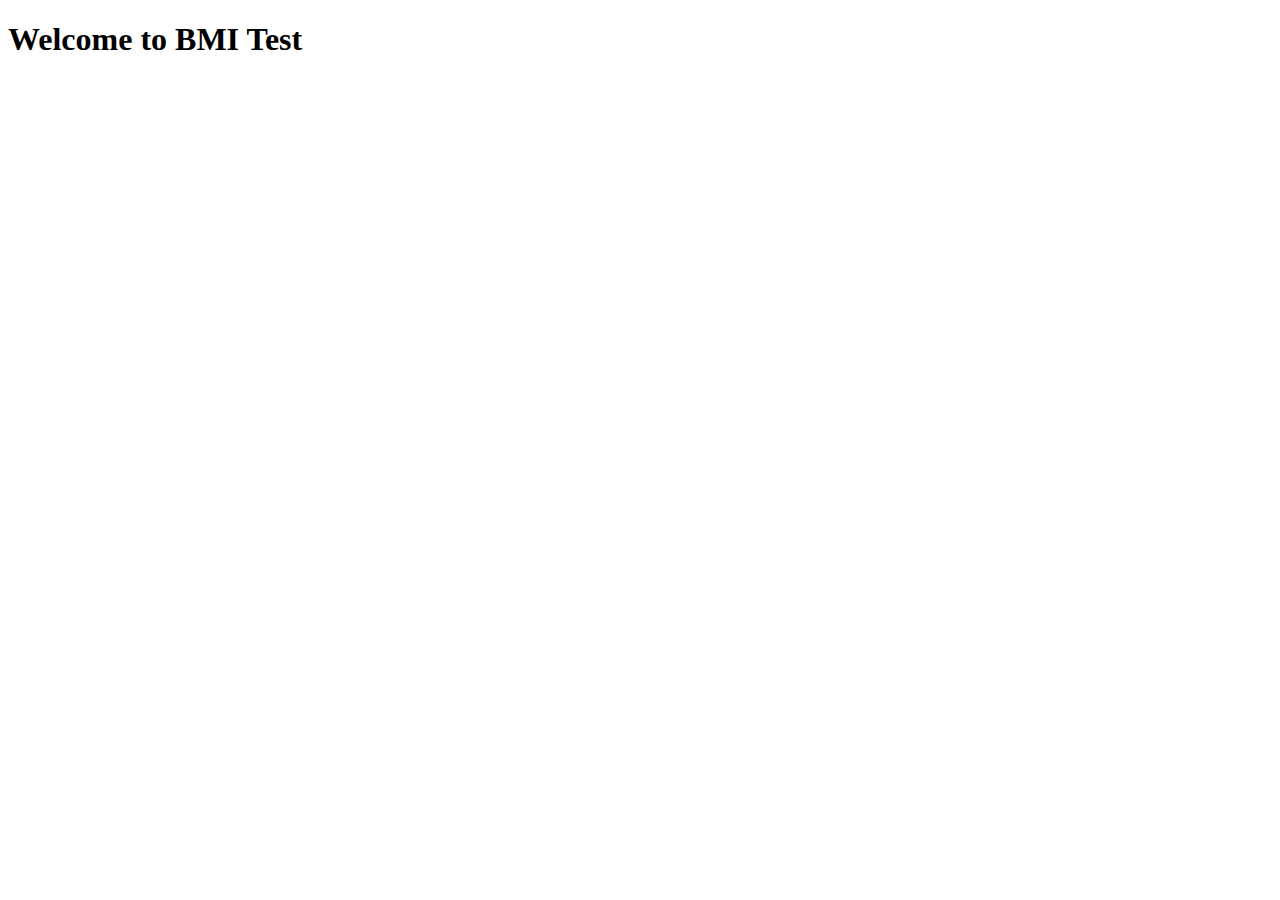
<file: github/BMI.html>
<!DOCTYPE html>
<html lang="en">
<head>
    <meta charset="UTF-8">
    <meta http-equiv="X-UA-Compatible" content="IE=edge">
    <meta name="viewport" content="width=device-width, initial-scale=1.0">
    <title>BMI Test</title>
</head>
<body>
    <h1>
        Welcome to BMI Test
    </h1>

    <script>
        function Person(namePerson, agePerson, weightPerson, heightPerson) {
            this.name = namePerson;
            this.age = agePerson;
            this.weight = weightPerson;
            this.height = heightPerson;
            this.bmi = function() {
                return this.weight / ((this.height / 100)**2);
            }

            this.print = function() {
                let result =
                `my name is ${this.name}
                I'm ${this.age} years old
                my BMI is ${this.bmi()}`;
                
                return result;
            }
        }

        var p1 = new Person("mehdi", 25, 85, 182);
        console.log(p1.print());
    </script>
</body>
</html>
</file>
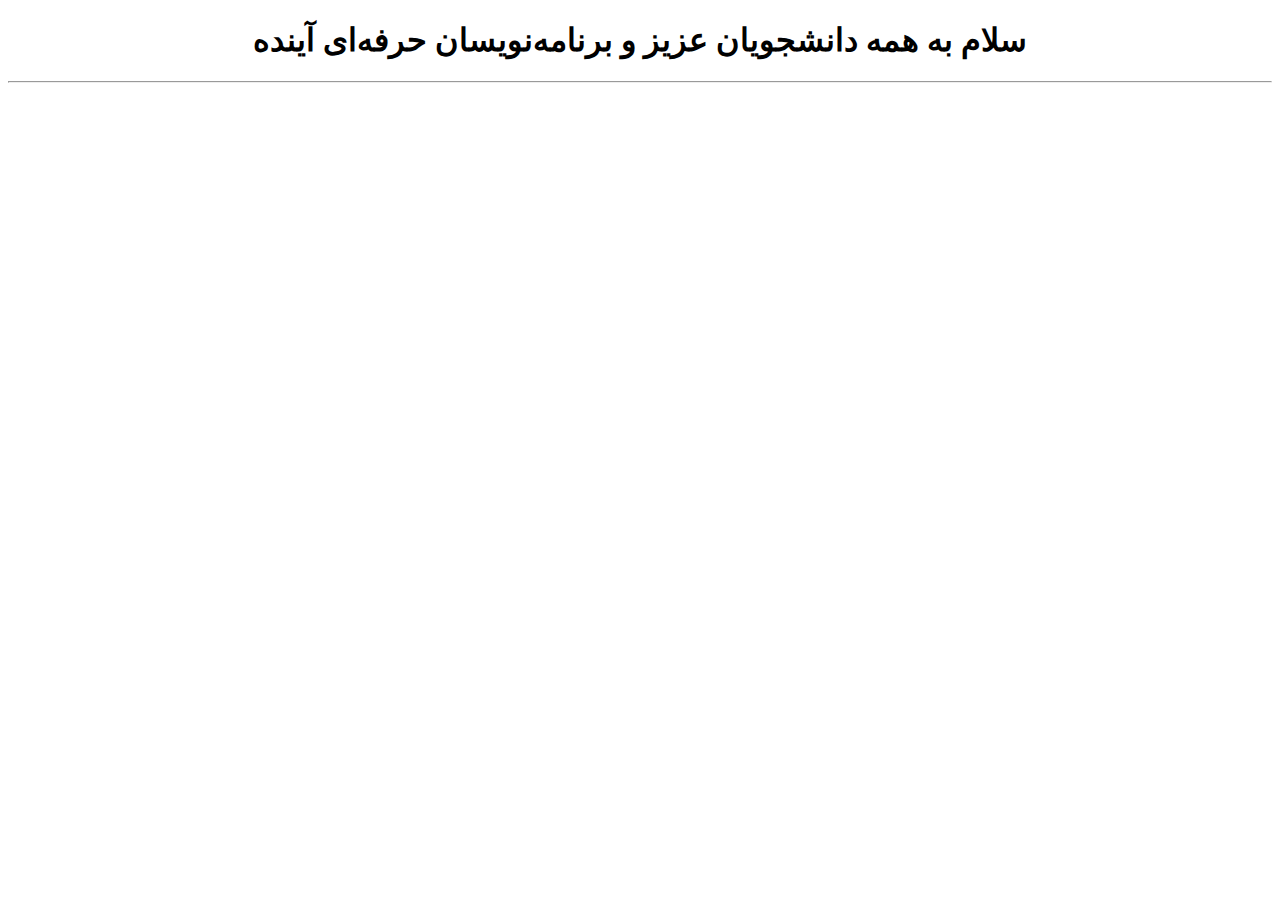
<file: github/class2.html>
<!DOCTYPE html>
<html>
    <head>
        <title>شی گرایی در جاوا اسکریپت</title>
    </head>
    <body style="text-align: center;">
        <h1>سلام به همه دانشجویان عزیز و برنامه‌نویسان حرفه‌ای آینده</h1>
        <hr />

        <script>
            'use strict';

            class animal {
                testData = "I am parent";

                static myStaticData = "static...";

                constructor(name){
                    this.animalName = name;
                }

                walking() {
                    console.log('walking...');
                }
                print() {
                    console.log(animal.myStaticData);
                }
            }

            let a1 = new animal();
            let a2 = new animal();
            a1.print();
            a2.print();

            // console.log(animal.myStaticData);
            // let a1 = new animal();
            // console.log(a1.myStaticData);

            class rabbit extends animal {
                testData = "I am child";

                constructor(name, type) {
                    super(name);
                    this.typeName = type;
                }

                walking() {
                    super.walking();
                    // console.log('jumping...');
                }
            }

            let rabbit1 = new rabbit('Niloo', 'type x');
            // rabbit1.walking();
            // console.log(rabbit1);


        </script>
    </body>
</html>
</file>
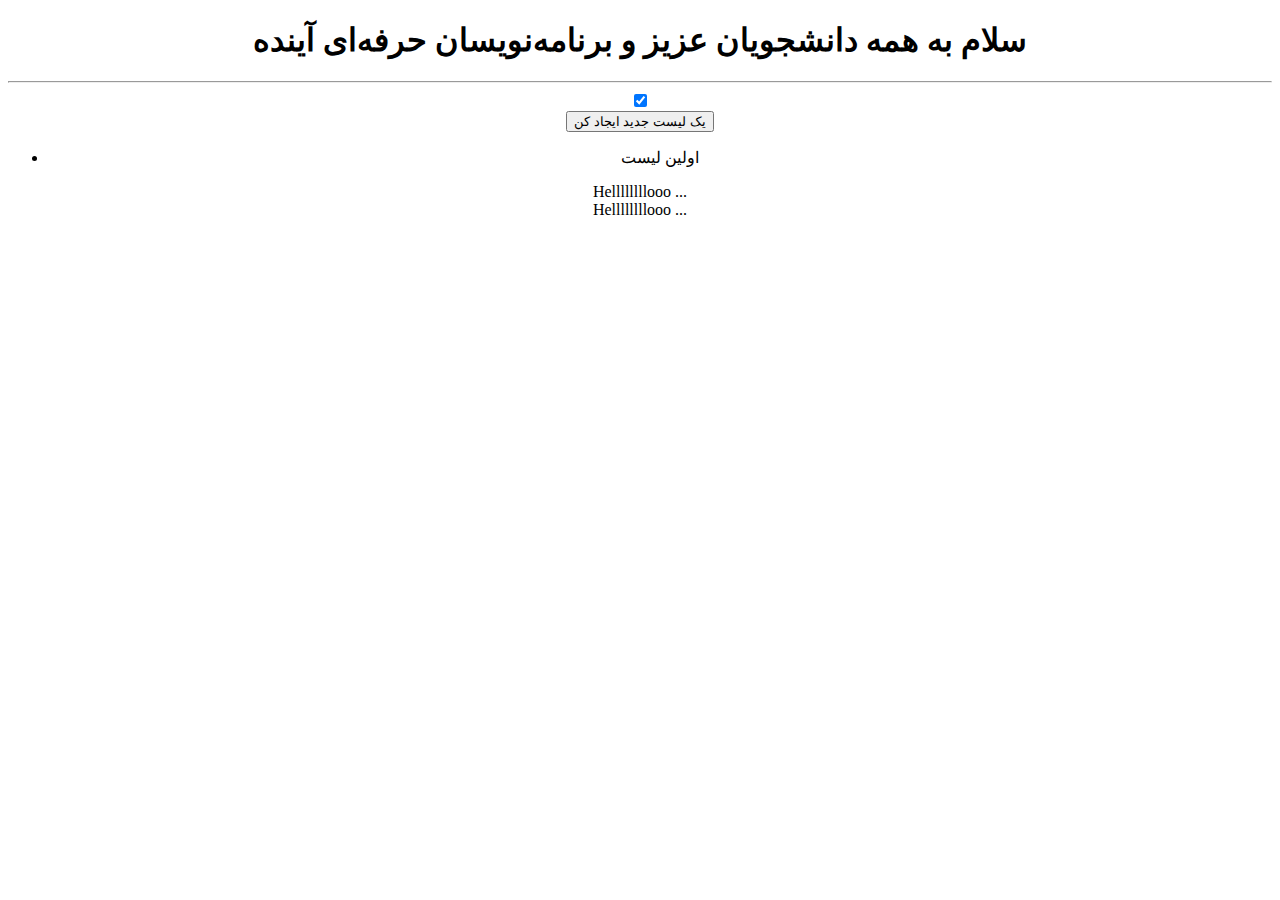
<file: github/dom_creating.html>
<!DOCTYPE html>
<html>
    <head>
        <title>آموزش استفاده از attribute ها در DOM در جاوا اسکریپت</title>
    </head>
    <body style="text-align: center;">
        <h1>سلام به همه دانشجویان عزیز و برنامه‌نویسان حرفه‌ای آینده</h1>
        <hr />

        <div id="myDiv" class="test-calss" data-developer="Mehrdad">
            <input type="checkbox" checked test="atr" />
        </div>

        <button onclick="getPlace()">یک لیست جدید ایجاد کن</button>
        <div class="new-elements"></div>

        <script>
            'use strict';

            let myDiv = document.getElementsByClassName('new-elements')[0];

            let newElem1 = document.createElement('ul');
            newElem1.className = "my-list";
            newElem1.innerHTML = '<li id="first">اولین لیست</li>';
            
            myDiv.append(newElem1);

            function creator(where) {
                if(!(where in newElem1)) {
                    alert('تابعی که انتخاب کردید اشتباه است و وجود ندارد');
                    return;
                }
                 
                let li = document.createElement('li');
                li.innerHTML = "<strong>آیتم جدید</strong>";

                newElem1[where](li);
                
                let liCopy = li.cloneNode(false);
                console.log(liCopy);

                setTimeout(function() {
                    li.remove();
                }, 2000);
            }

            function getPlace() {
                let whereToAdd = prompt("where you want to add?");
                creator(whereToAdd);
            }
            
            let newDiv = document.createElement('div');
            newDiv.appendChild(document.createElement('div'));
            newDiv.appendChild(document.createTextNode('Hellllllllooo ...'));
            document.body.append(newDiv);

            let frag = document.createDocumentFragment();
            frag.appendChild(document.createElement('div'));
            frag.appendChild(document.createTextNode('Hellllllllooo ...'));
            document.body.append(frag);

        </script>
    </body>
</html>
</file>
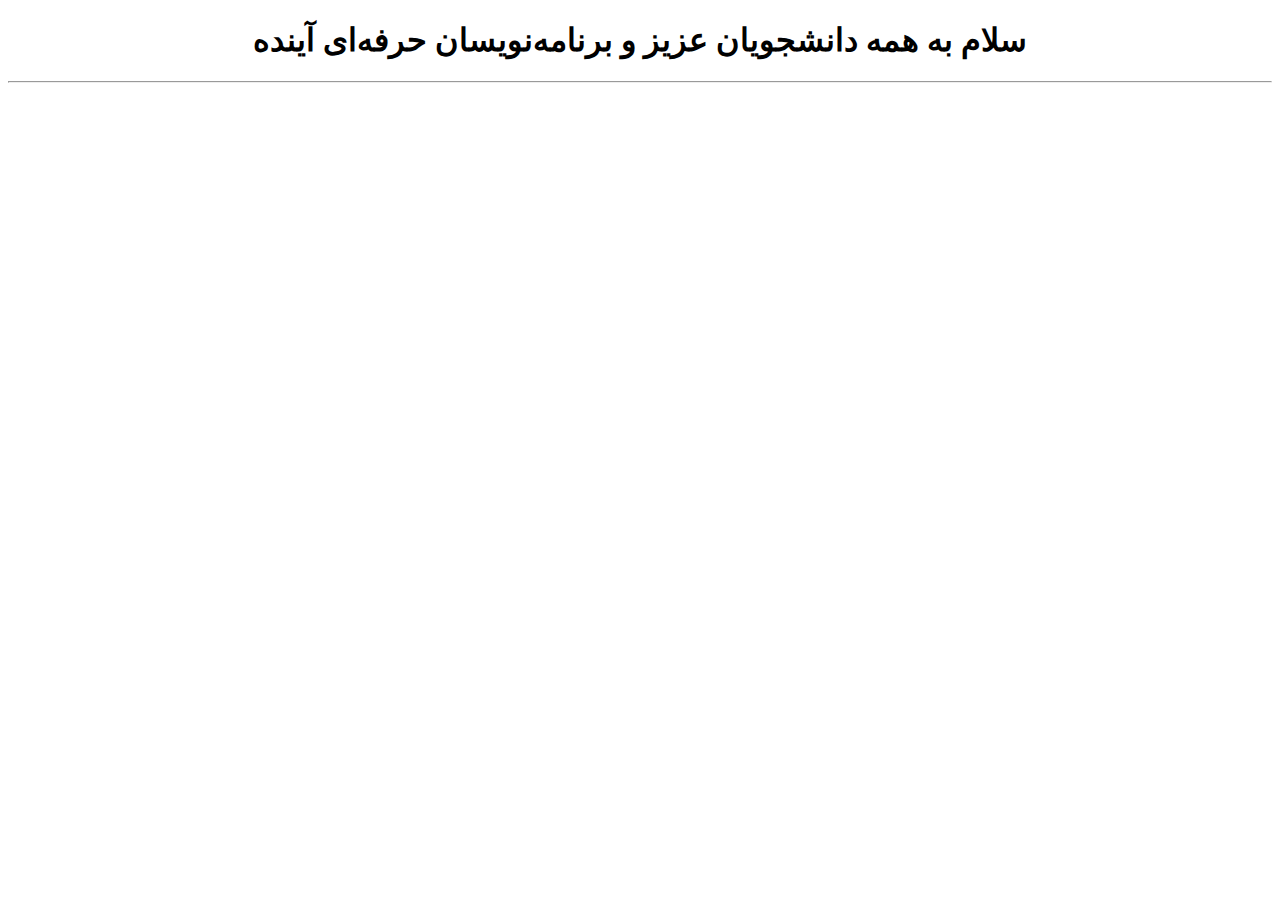
<file: github/error-handling.html>
<!DOCTYPE html>
<html>
    <head>
        <title>مدیریت خطا‌ها در جاوا اسکریپت</title>
    </head>
    <body style="text-align: center;">
        <h1>سلام به همه دانشجویان عزیز و برنامه‌نویسان حرفه‌ای آینده</h1>
        <hr />

        <script>
            'use strict';

            let myList = [];
            try {
                console.log(myList.x.test);
            } catch (e) {
                console.dir(e);
                // alert("there is an error!")
            }
            
            alert("salam");

            let usedRandoms = [];

            function uniqueRandom() {
                if(usedRandoms.length == 10) {
                    let error = new Error("out of range! we don't have any number to return...");

                    throw error;
                }
                let rnd = parseInt(Math.random() * 10);
                if(usedRandoms.includes(rnd)) {
                    console.log("we find duplicate random number! so we try again...");

                    return uniqueRandom();
                }
                usedRandoms.push(rnd);

                return rnd;
            }

            console.log(uniqueRandom());
            console.log(uniqueRandom());
            console.log(uniqueRandom());
            console.log(uniqueRandom());
            console.log(uniqueRandom());
            console.log(uniqueRandom());
            console.log(uniqueRandom());
            console.log(uniqueRandom());
            console.log(uniqueRandom());
            console.log(uniqueRandom());
            console.log(uniqueRandom());
            console.log(uniqueRandom());
        </script>
    </body>
</html>
</file>
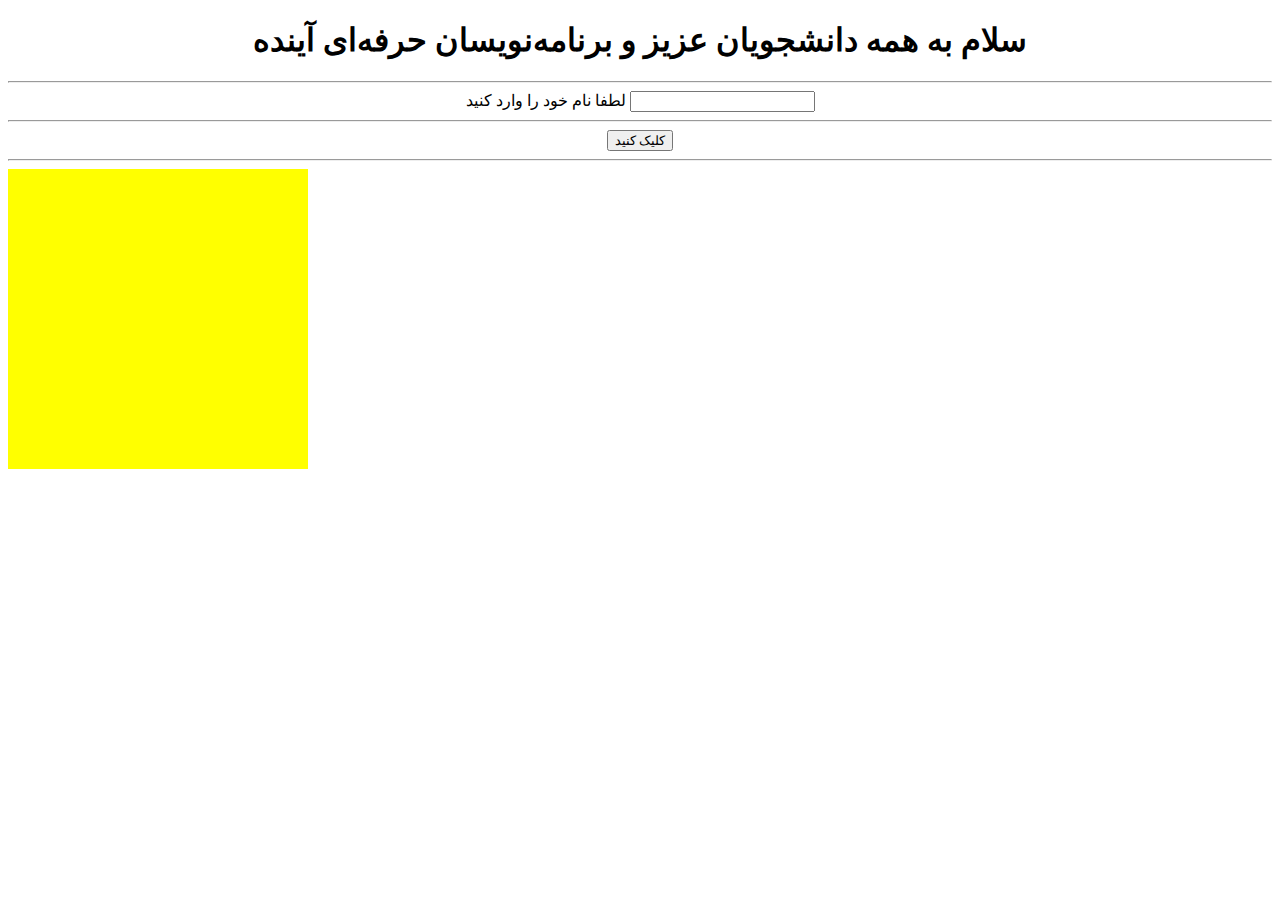
<file: github/events1.html>
<!DOCTYPE html>
<html>
    <head>
        <title>آموزش html events در جاوا اسکریپت</title>
    </head>
    <body style="text-align: center;" onload="load()">
        <h1>سلام به همه دانشجویان عزیز و برنامه‌نویسان حرفه‌ای آینده</h1>
        <hr />
        
        <label>لطفا نام خود را وارد کنید</label>
        <input name="test" onkeydown="keyDown(event)" onchange="inputChanger(event)" />
        <hr />
        <button onclick="clicked(event)">کلیک کنید</button>
        <hr />
        <div onmouseout="mouseOut(event)" onmouseover="mouseOver(event)" style="width: 300px; height: 300px; background-color: yellow;"></div>
        <script>
            function inputChanger(event) {
                alert('سلام ' + event.target.value);
                console.log('changed ...');
            }

            function clicked(event) {
                console.log(event);
                if(event.ctrlKey) {
                    alert('سلام رئیس');
                } else {
                    alert('سلام');
                }
            }

            function mouseOver(event) {
                console.log(event);

                event.target.innerHTML = "سلام دوستم";
            }

            function mouseOut(event) {
                console.log(event);

                event.target.innerHTML = "چرا رفتی دوستم؟!!!!";
            }

            var persianChars = {
                83: 'س'
            }
            function keyDown(event) {
                console.log(event);

                event.target.value = persianChars[event.keyCode];
            }

            function load() {
                alert('سلام. خوش آمدید');
            }
        </script>
    </body>
</html>
</file>
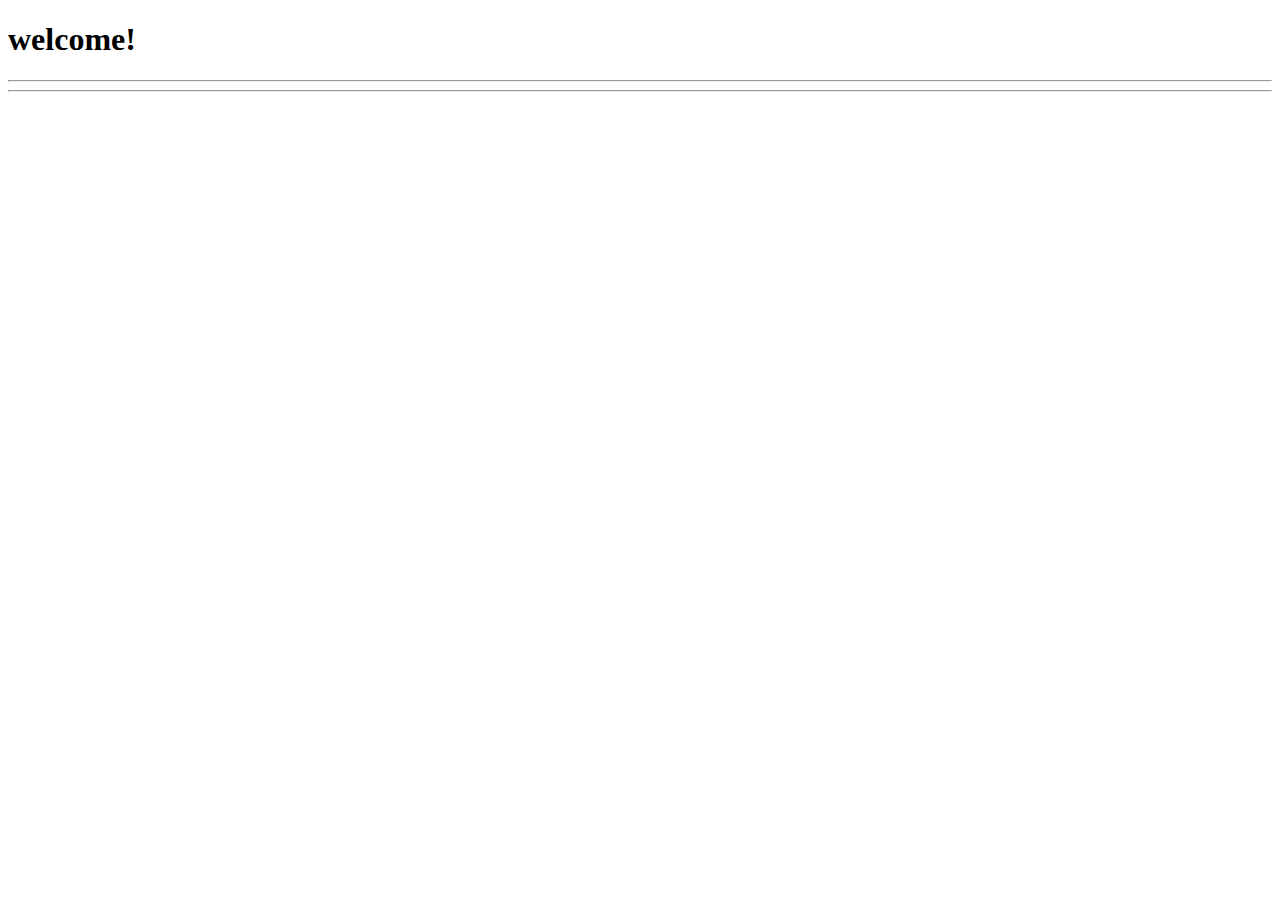
<file: github/if - else if.html>
<!DOCTYPE html>
<html>
    <head>
        <title>if / eslse if</title>
    </head>
    <body>
        <h1>welcome!</h1>
        <hr />

        <div id="demo"></div>
        <hr />

        <script>

            var UserName = prompt("Who's there?");

            if (UserName == "Cancel" || UserName === "") {
                alert("Canceled");
            } else if (UserName == "Admin") {
                var Admin = prompt("Password?");
                Admin == "Cancel"
                ? alert("Canceled")
                : Admin == "TheMaster"
                ? alert("Welcome!")
                : alert("Wrong Password!");
            } else {
            alert("I don't know you!");
            }

        </script>
    </body>
</html>
</file>
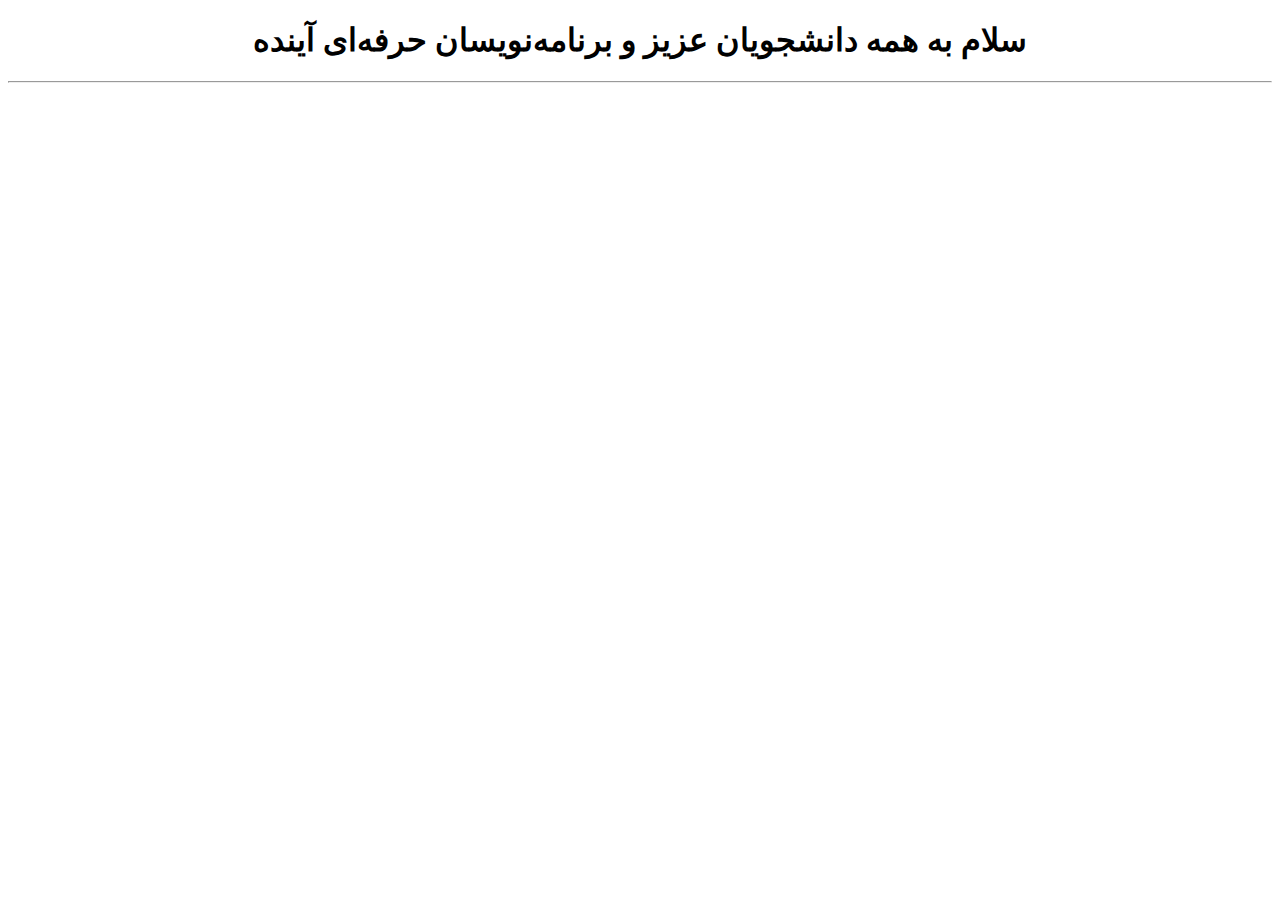
<file: github/json-ajax.html>
<!DOCTYPE html>
<html>
    <head>
        <title>Json & AJAX</title>
    </head>
    <body style="text-align: center;">
        <h1>سلام به همه دانشجویان عزیز و برنامه‌نویسان حرفه‌ای آینده</h1>
        <hr />

        <script>
            'use strict';
            
            let test = {
                name: 'Mehrdad',
                family: 'Dadkhah'
            }

            let testArray = [1,5,9,8,7,5,50];

            // console.log(test, JSON.stringify(test));
            
            let jsonA = JSON.stringify(testArray);

            console.log(JSON.parse(jsonA));

            let xhttp = new XMLHttpRequest();
            xhttp.open('GET', 'https://api.mocki.io/v1/b043df5a');
            xhttp.send();
            
            function processResult(result) {
                result.forEach(function(element) {
                    console.log(element);
                });
            }

            let response;
            xhttp.onreadystatechange = function() {
                if(this.readyState == 4 && this.status == 200) {
                    console.log('ajax was succeeded');
                    
                    response = JSON.parse(this.response);
                    processResult(response);
                }
            }

            let xpHttp = new XMLHttpRequest();
            xpHttp.open('POST', 'https://api.mocki.io/v1/1d97d500');
            xpHttp.setRequestHeader("Content-Type", "json");
            xpHttp.send('name=mehrdad&family=dadkhah');

            xpHttp.onreadystatechange = function() {
                if(this.readyState == 4 && this.status == 200) {
                    console.log(this.response);
                    console.log(this.getAllResponseHeaders());
                }
            }

        </script>
    </body>
</html>
</file>
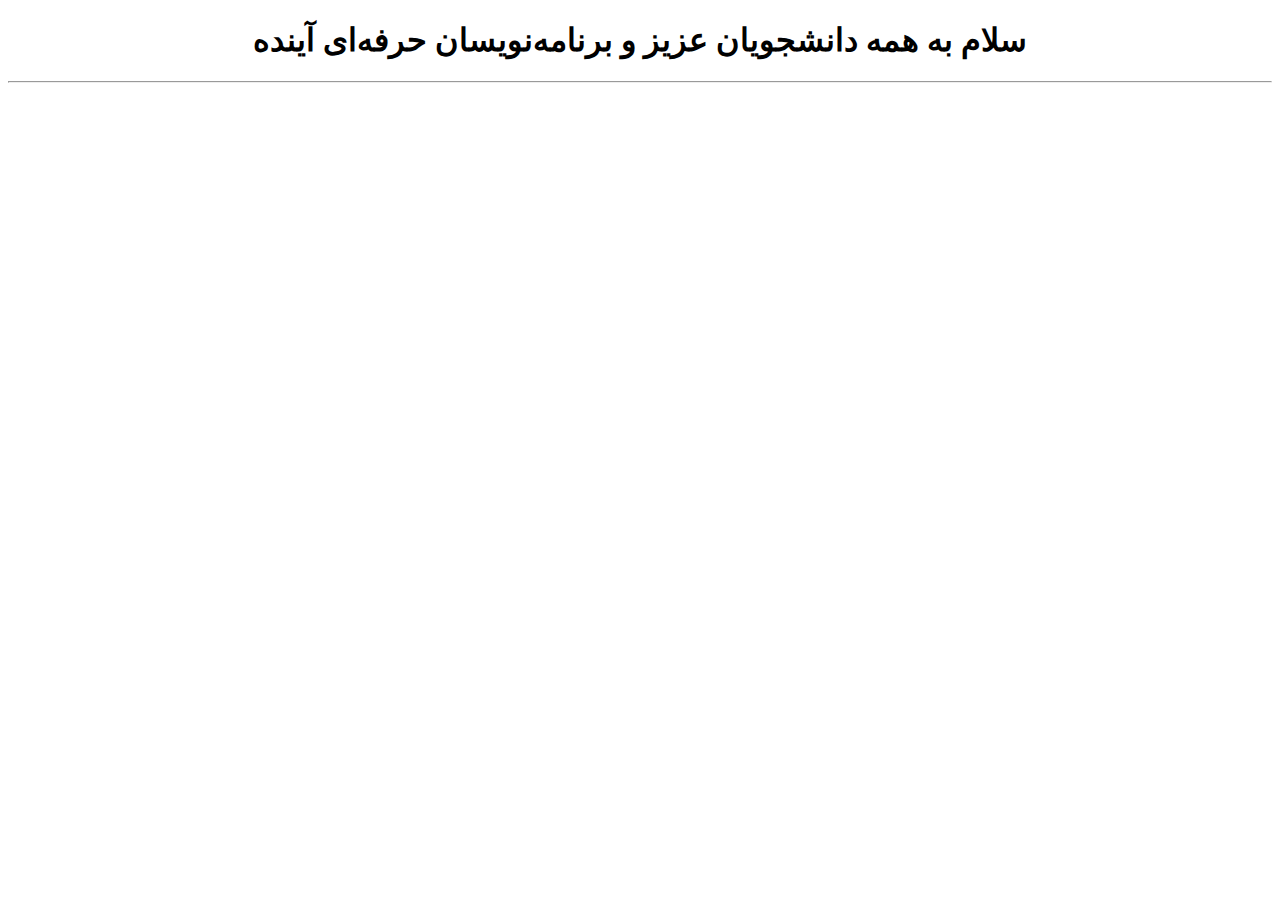
<file: github/loops.html>
<!DOCTYPE html>
<html>
    <head>
        <title>آموزش ساختارهای تصمیم گیری در جاوا اسکریپت</title>
    </head>
    <body style="text-align: center;">
        <h1>سلام به همه دانشجویان عزیز و برنامه‌نویسان حرفه‌ای آینده</h1>
        <hr />
        
        <div id="demo"></div>
        <script>
            // var i = 10;
            // while(i) {
            //     document.getElementById('demo').innerHTML += '<div>hello</div>';
            //     i--;
            // }

            var age = 10;
            // while(age >= 10) {
            //     age = prompt("How old are you?");
            // }

            // for(var i = 0; i < 10; i++) {
            //     if(i%2 == 0) {
            //         document.getElementById('demo').innerHTML += '<div>hello</div>';
            //     } else {
            //         document.getElementById('demo').innerHTML += '<div>bye!</div>';
            //     }
            // }
            
            var pass;
            for(var i = 0; i < 10; i++) {
                if(i%2 == 0) {
                    continue;
                }

                alert(i);
            }



        </script>
    </body>
</html>
</file>
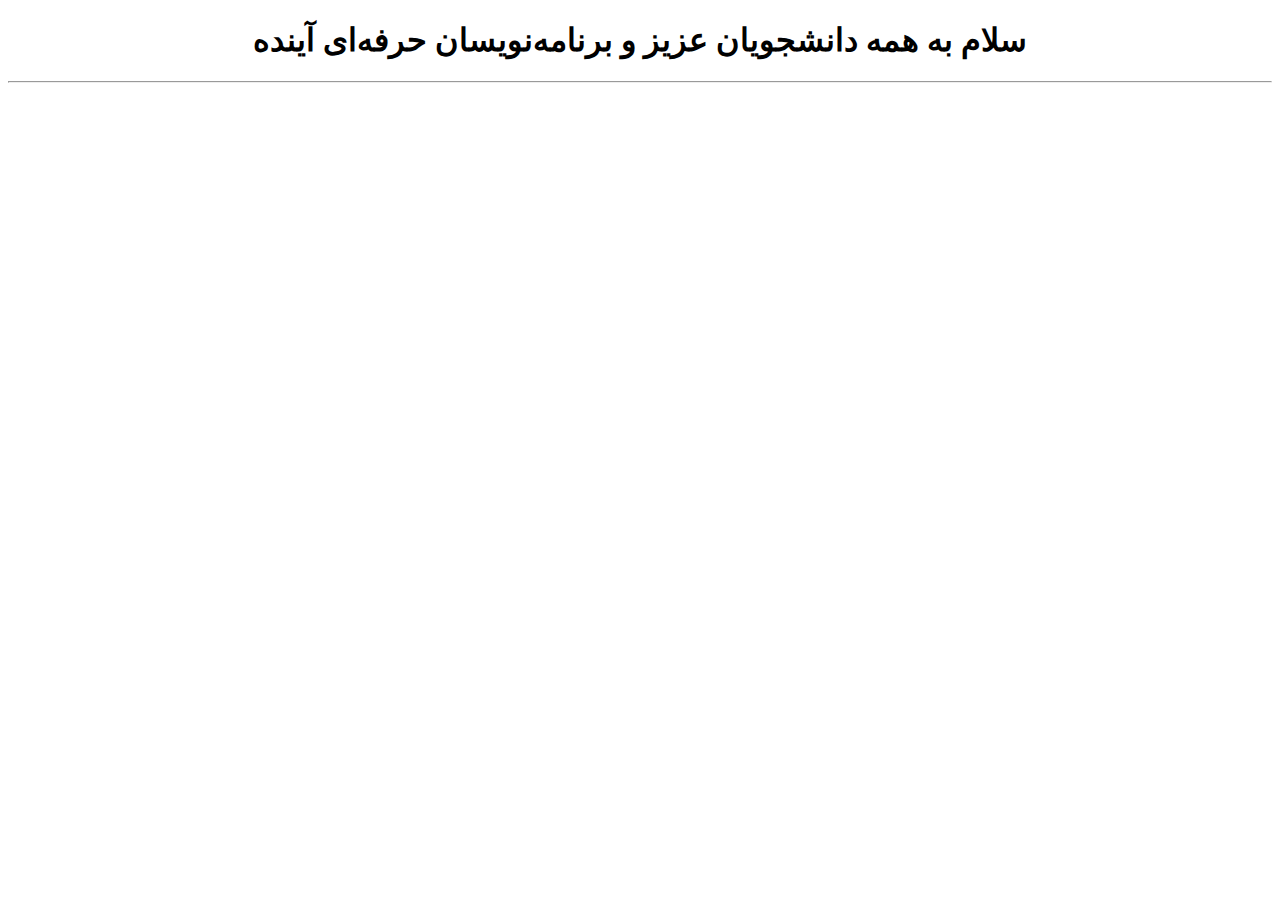
<file: github/oop-proto.html>
<!DOCTYPE html>
<html>
    <head>
        <title>اشیا  در جاوا اسکریپت</title>
    </head>
    <body style="text-align: center;">
        <h1>سلام به همه دانشجویان عزیز و برنامه‌نویسان حرفه‌ای آینده</h1>
        <hr />

        <script>
            'use strict';

            let text = "salam";
            function testFunc() {
                alert(1);
            }
            let obj1 = {};

            // console.dir(text.__proto__);
            // console.dir(testFunc.__proto__);
            // console.dir(obj1.__proto__);

            let animal = {
                eats: true,
                walk() {
                    console.log('walking...')
                }
            };

            let rabbit = {
                __proto__: animal,
                jump: true,
            };

            // rabbit.__proto__ = animal;
            console.log(rabbit);

            rabbit.walk();

            function cat() {
                this.eats = false;
                var status = true;

                this.printStatus = function() => {
                    console.log('your status is ' + status);
                }
            }
            //اگر با ور یا لت بویسیم، دسترسی پرایوت میشه
            // ولی اگر با دیس بنویسیم دسترسی عمومی میشه

            cat.prototype = animal;
            cat.prototype.testFunc = testFunc;

            let cat1 = new cat();

            console.log(cat1.eats);
            console.log(cat1.status);
            cat.printStatus();
        </script>
    </body>
</html>
</file>
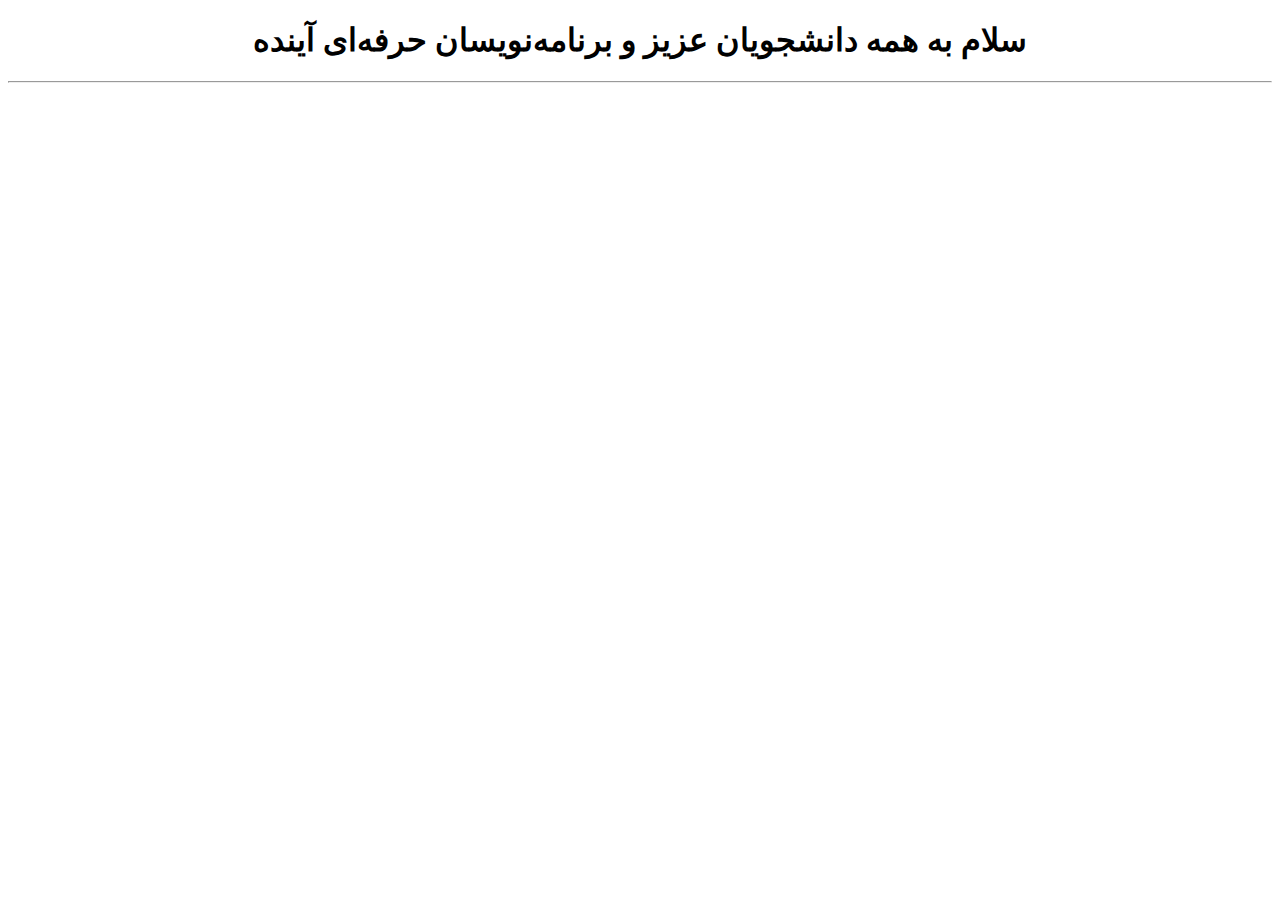
<file: github/pro-objects.html>
<!DOCTYPE html>
<html>
    <head>
        <title>اشیا  در جاوا اسکریپت</title>
    </head>
    <body style="text-align: center;">
        <h1>سلام به همه دانشجویان عزیز و برنامه‌نویسان حرفه‌ای آینده</h1>
        <hr />

        <script>
            'use strict';

            let newObg = {
                name: 'Mehdi',
                family: 'Ghorbani',
                get age() {
                    return this.userAge;
                },
                set age(uAge) {
                    if(uAge < 10) {
                        throw new Error('acccess denied!');
                    }
                    this.userAge = uAge;
                }
            }

            console.log(newObg);

            newObg.age = 35;
            console.log(newObg.age);

            function secondObj() {
                this.name = 'Ali';
                this.family = 'mohamadi';

                Object.defineProperties(this, {
                    age: {
                        function(){
                            return this.userAge;
                        },
                        set: function(uAge) {
                            if(uAge < 10) {
                                throw new Error('acccess denied!');
                            }

                            this.userAge = uAge;

                            console.log('in setter...')
                        }
                    }
                })
            }
            let new2 = new secondObj();
            new2.age = 45;

            let copyN = {};
            Object.assign(copyN, newObg, new2 );
            copyN.name = "test name";
            console.log(newObg);
        </script>
    </body>
</html>
</file>
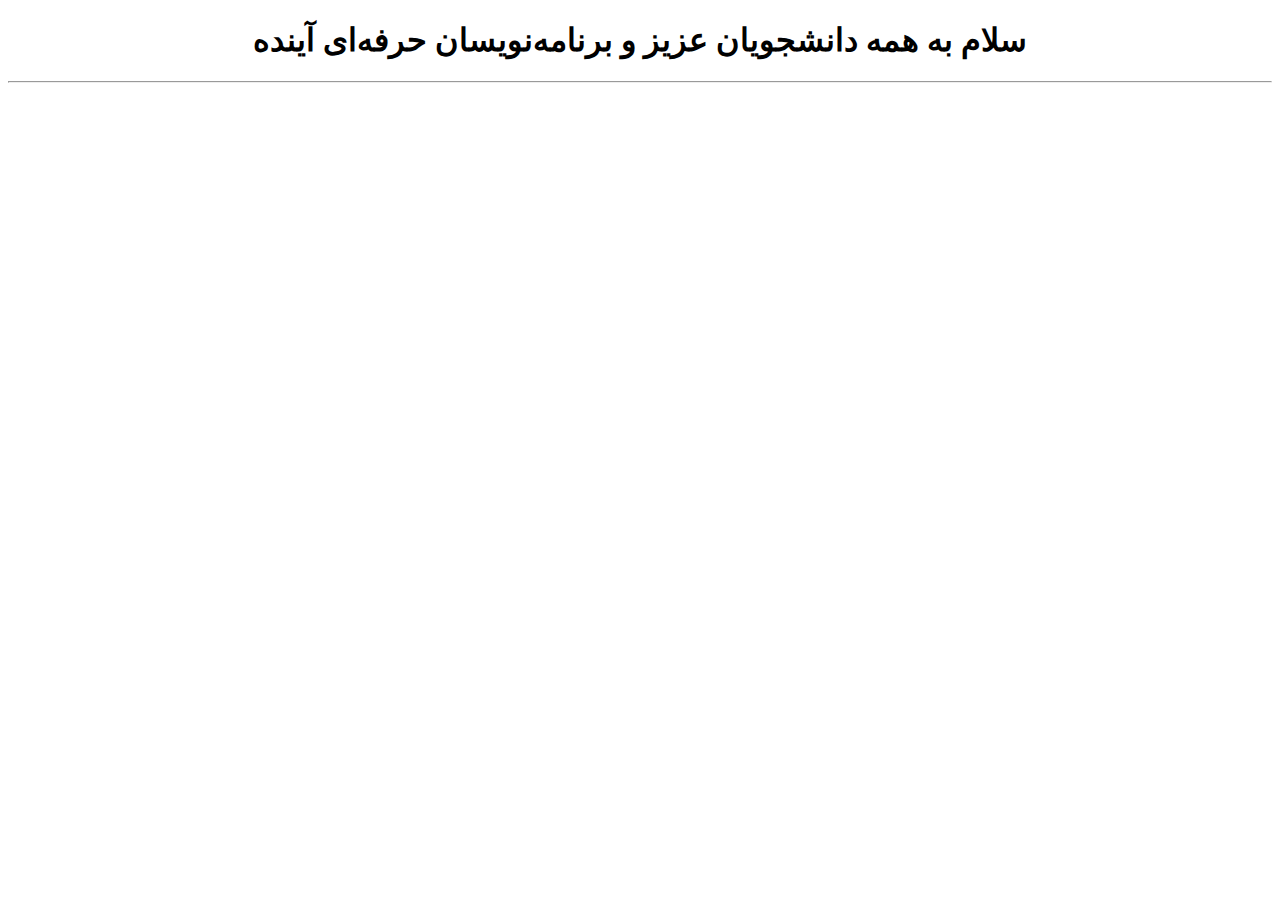
<file: github/regex.html>
<!DOCTYPE html>
<html>
    <head>
        <title>REGEX</title>
    </head>
    <body style="text-align: center;">
        <h1>سلام به همه دانشجویان عزیز و برنامه‌نویسان حرفه‌ای آینده</h1>
        <hr />

        <script>
            'use strict';

            let text = "Salam khoobi? \nkhoobam \nkhoooob";
            let pattern = RegExp("bi$", "gm");

            function multiMatchReg(rex, text) {
                let match;
                let results = [];

                while(match !== null) {
                    match = rex.exec(text);

                    if(match !== null) {
                        results.push(match);
                    }
                }

                return results;
            }

            console.log(multiMatchReg(pattern, text));
        </script>
    </body>
</html>
</file>
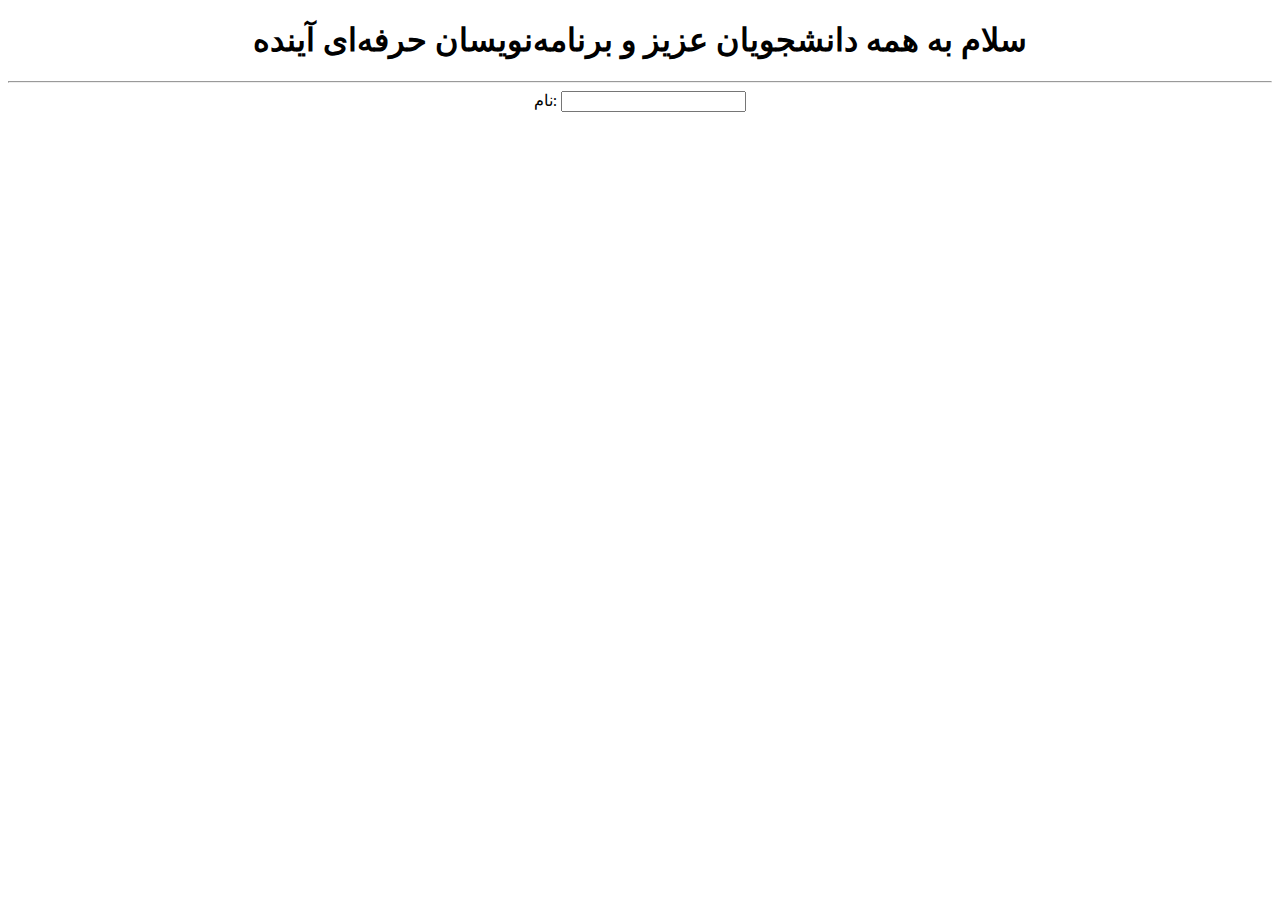
<file: github/strings.html>
<!DOCTYPE html>
<html>
    <head>
        <title>آموزش کار با رشته‌های متنی در جاوا اسکریپت</title>
    </head>
    <body style="text-align: center;">
        <h1>سلام به همه دانشجویان عزیز و برنامه‌نویسان حرفه‌ای آینده</h1>
        <hr />

        <label>نام:</label>
        <input name="name" onchange="validate(event)" />
        
        <script>
            var mytext = "sample text";
            
            console.log(mytext.length);

            function validate(event) {
                if(event.target.value.length < 3) {
                    alert('خطا! نام شما باید حداقل ۳ کاراکتر باشد');
                }
            }

            var text = "Salam good\n \"morning\"";
            console.log(text[0]);
            console.log(text);
            console.log(text.toUpperCase());
            console.log(text.indexOf("morning"));
            console.log(text.includes("morning"));
            console.log(text.slice(0, 5));
            
            text = 's' + text.slice(1, 20);
            console.log(text);

            console.log(text.substr(-3, 3));
            console.log(text.replace("morning", "afternoon"));
            
            var input = "3,5,4,6,8,7";
            var array = input.split(",");
            console.log(array);

            if(text.localeCompare(input)) {}
            </script>
    </body>
</html>
</file>
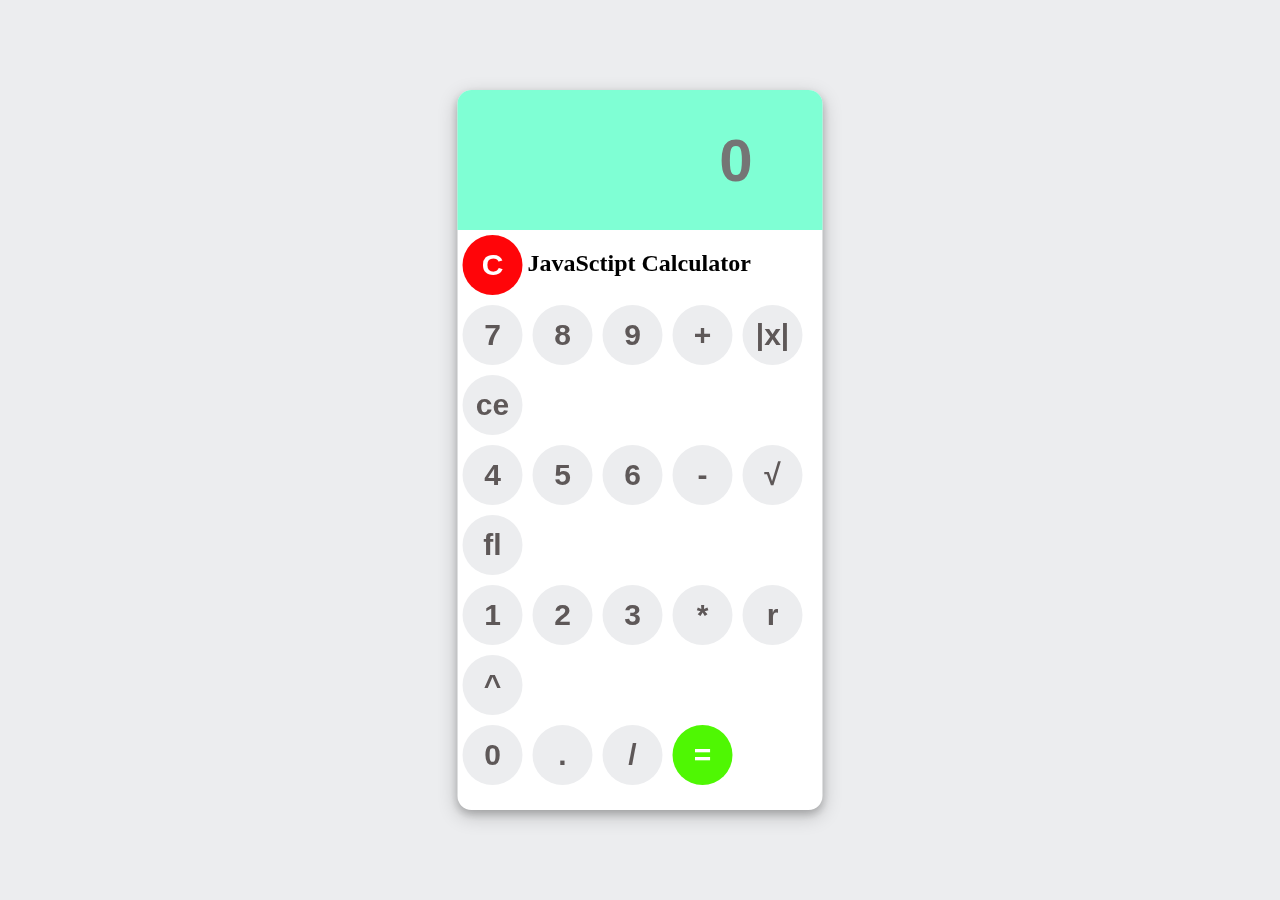
<file: github/calculator/calculator.html>
<!Doctype html>
<html>
    <head>
        <link rel="stylesheet" href="./calculator.css" />
    </head>
    <body>
        <div class="container">
            <form name="form" id="myForm">
                <div class="display">
                    <input type="text" placeholder="0" name="displayResult" id="displayResult" />
                </div>
                <input type="button" onclick="reset()" value="C" class="red">
                <h2>JavaSctipt Calculator</h2>
                <div class="row">
                    <input type="button" name="b7" value="7" onclick="addToCalculator(b7.value)">
                    <input type="button" name="b8" value="8" onclick="addToCalculator(b8.value)">
                    <input type="button" name="b9" value="9" onclick="addToCalculator(b9.value)">
                    <input type="button" name="addb" value="+" onclick="addToCalculator(addb.value)">
                    <input type="button" name="abs" value="|x|" onclick="mathCalculator('abs')">
                    <input type="button" name="ceil" value="ce" onclick="mathCalculator('ceil')">
                </div>
                <div class="row">
                    <input type="button" name="b4" value="4" onclick="addToCalculator(b4.value)">
                    <input type="button" name="b5" value="5" onclick="addToCalculator(b5.value)">
                    <input type="button" name="b6" value="6" onclick="addToCalculator(b6.value)">
                    <input type="button" name="subb" value="-" onclick="addToCalculator(subb.value)">
                    <input type="button" name="sqrt" value="&radic;" onclick="mathCalculator('sqrt')">
                    <input type="button" name="floor" value="fl" onclick="mathCalculator('floor')">
                </div>
                <div class="row">
                    <input type="button" name="b1" value="1" onclick="addToCalculator(b1.value)">
                    <input type="button" name="b2" value="2" onclick="addToCalculator(b2.value)">
                    <input type="button" name="b3" value="3" onclick="addToCalculator(b3.value)">
                    <input type="button" name="mulb" value="*" onclick="addToCalculator(mulb.value)">
                    <input type="button" name="round" value="r" onclick="mathCalculator('round')">
                    <input type="button" name="power" value="^" onclick="mathCalculator('pow')">
                </div>
                <div class="row">
                    <input type="button" name="b0" value="0" onclick="addToCalculator(b0.value)">
                    <input type="button" name="potb" value="." onclick="addToCalculator(potb.value)">
                    <input type="button" name="divb" value="/" onclick="addToCalculator(divb.value)">
                    <input type="button" class="green" value="=" onclick="finilize()">
                </div>
            </form>
        </div>

        <script>
            var powFlag = false;
            function addToCalculator(value) {
                document.getElementById('displayResult').value += value;

                if(powFlag) {
                    var numbers = document.getElementById('displayResult').value.split('^');
                    
                    document.getElementById('displayResult').value = Math.pow(numbers[0], numbers[1]);
                    powFlag = false;
                }
            }

            function finilize() {
                document.getElementById('displayResult').value = eval(document.getElementById('displayResult').value);
            }

            function reset() {
                document.getElementById('displayResult').value = '';
            }

            function mathCalculator(mathFunc) {
                if(mathFunc == 'pow') {
                    powFlag = true;
                    document.getElementById('displayResult').value += '^';
                } else {
                    var val = document.getElementById('displayResult').value;
                    document.getElementById('displayResult').value = Math[mathFunc](val);
                }
            }
        </script>
    </body>
</html>
</file>
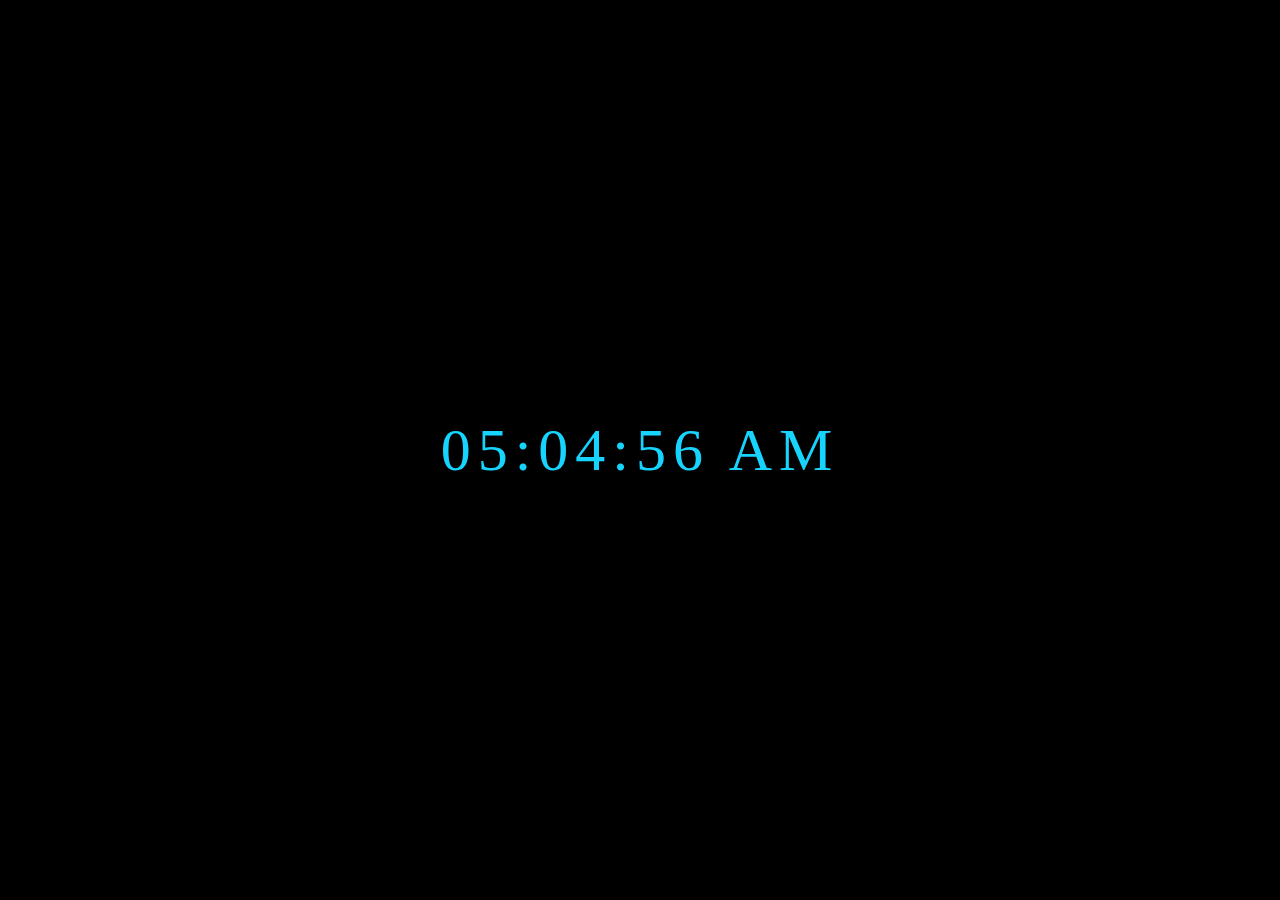
<file: github/clock/clock.html>
<!DOCTYPE html>
<html>

<head>
    <link rel="stylesheet" href="./clock.css" />
</head>

<body>

    <div id="MyClockDisplay" class="clock"></div>

    <script>
        function clockRuner() {
            var d = new Date();
            var hour = d.getHours();
            var minute = d.getMinutes();
            var second = d.getSeconds();

            var p = 'AM';
            if(hour > 12) {
                hour -= 12;
                p = 'PM';
            }

            if(hour < 10) {
                hour = "0" + hour;
            }
            if(minute < 10) {
                minute = "0" + minute;
            }
            if(second < 10) {
                second = "0" + second;
            }

            var clock = hour + ":" + minute + ":" + second + " " + p;
            document.getElementById('MyClockDisplay').textContent = clock;

            setTimeout(clockRuner, 1000);
        }

        clockRuner();
    </script>
</body>

</html>
</file>
<file: github/calculator/calculator.css>
body,
html {
  background: #ecedef;
  margin: 0;
  padding: 0;
}

.container {
  position: fixed;
  top: 50%;
  left: 50%;
  transform: translate(-50%, -50%);
  background: #fff;
  box-shadow: 0 4px 8px 0 rgba(0, 0, 0, 0.2), 0 6px 20px 0 rgba(0, 0, 0, 0.2);
  border-radius: 14px;
  padding-bottom: 20px;
  width: 365px;
}
.display {
  width: 100%;
  height: 60px;
  padding: 40px 0;
  background: #7fffd4;
  border-top-left-radius: 14px;
  border-top-right-radius: 14px;
}
.buttons {
  padding: 20px 20px 0 20px;
}
.row {
  width: 360px;
  float: left;
}
input[type="button"] {
  width: 60px;
  height: 60px;
  float: left;
  padding: 0;
  margin: 5px;
  box-sizing: border-box;
  background: #ecedef;
  border: none;
  font-size: 30px;
  line-height: 30px;
  border-radius: 50%;
  font-weight: 700;
  color: #5e5858;
  cursor: pointer;
}
input[type="text"] {
  width: 270px;
  height: 60px;
  float: left;
  padding: 0;
  box-sizing: border-box;
  border: none;
  background: none;
  color: #000000;
  text-align: right;
  font-weight: 700;
  font-size: 60px;
  line-height: 60px;
  margin: 0 25px;
}
.red {
  background: #ff0509 !important;
  color: #ffffff !important;
}
.green {
  background: #4ff703 !important;
  color: #ffffff !important;
}
</file>
<file: github/clock/clock.css>
body {
  background: black;
}

.clock {
  position: absolute;
  top: 50%;
  left: 50%;
  transform: translateX(-50%) translateY(-50%);
  color: #17d4fe;
  font-size: 60px;
  font-family: Orbitron;
  letter-spacing: 7px;
}
</file>
